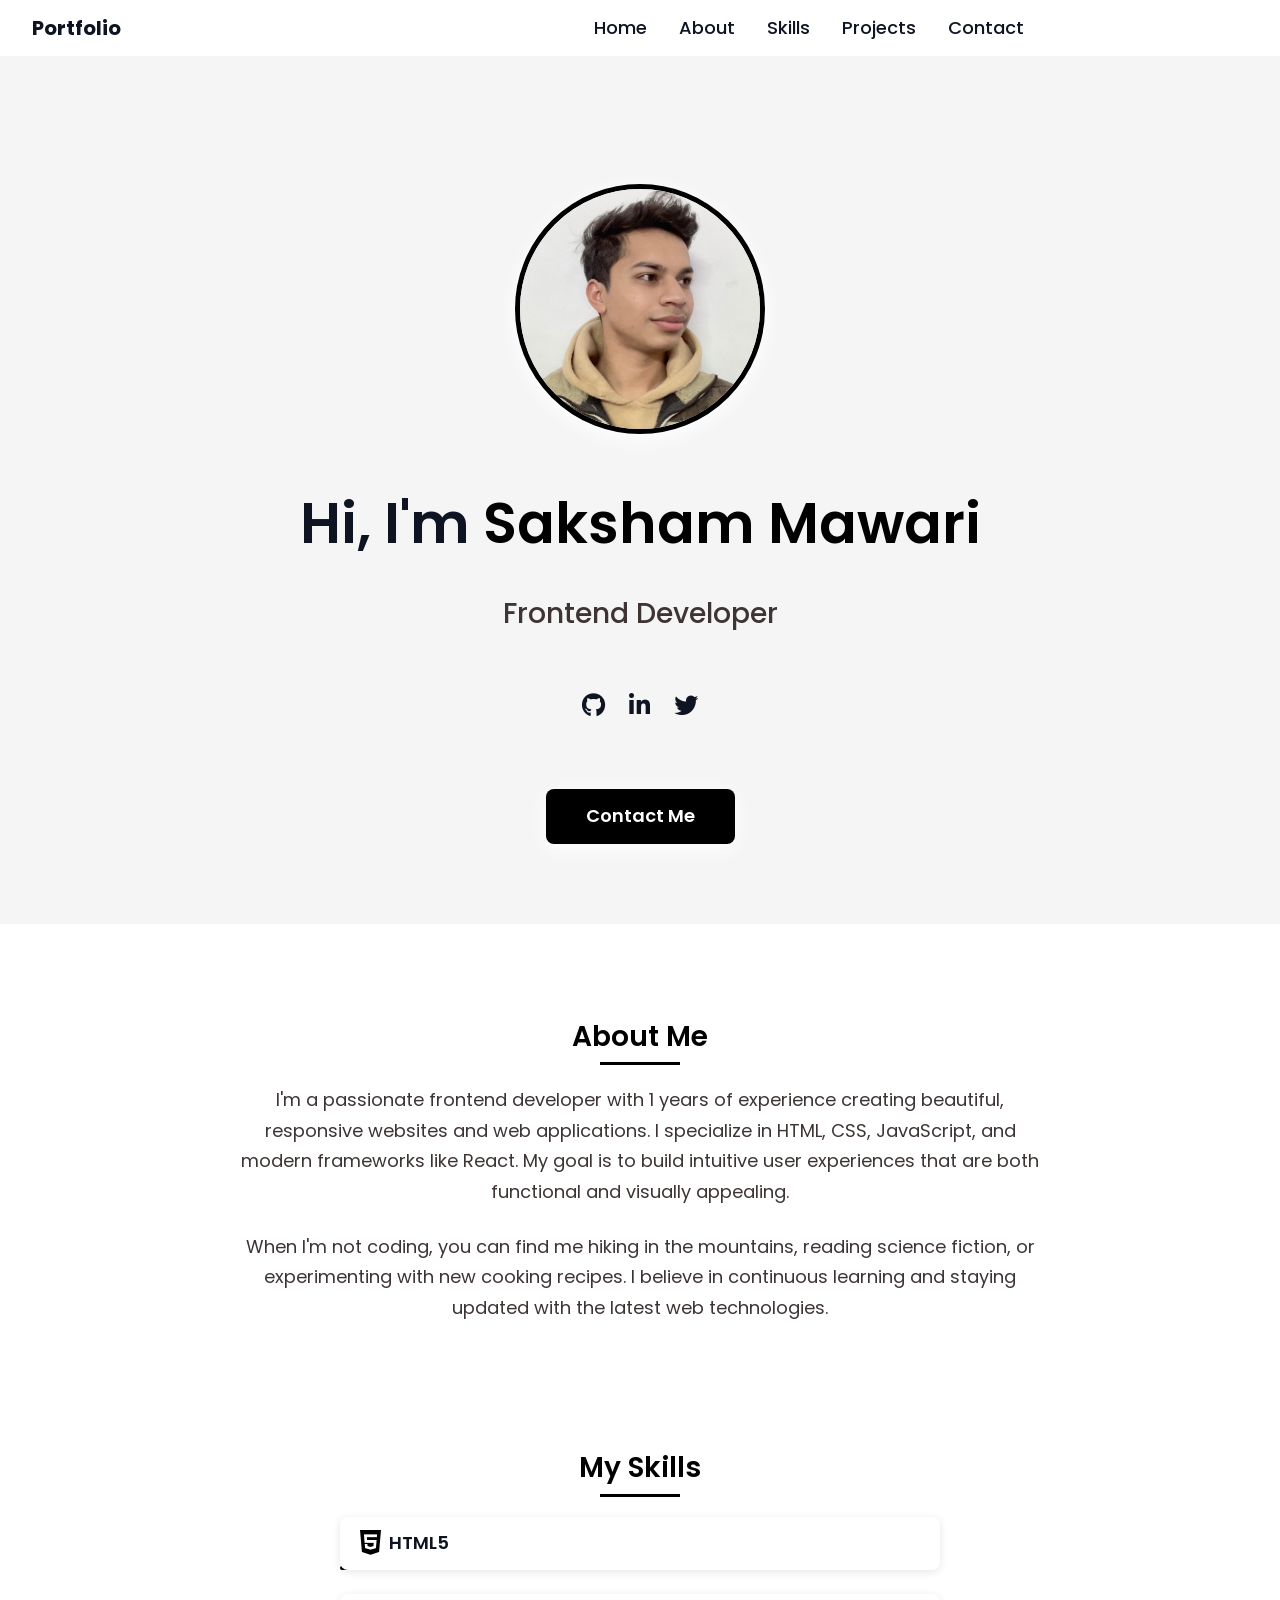
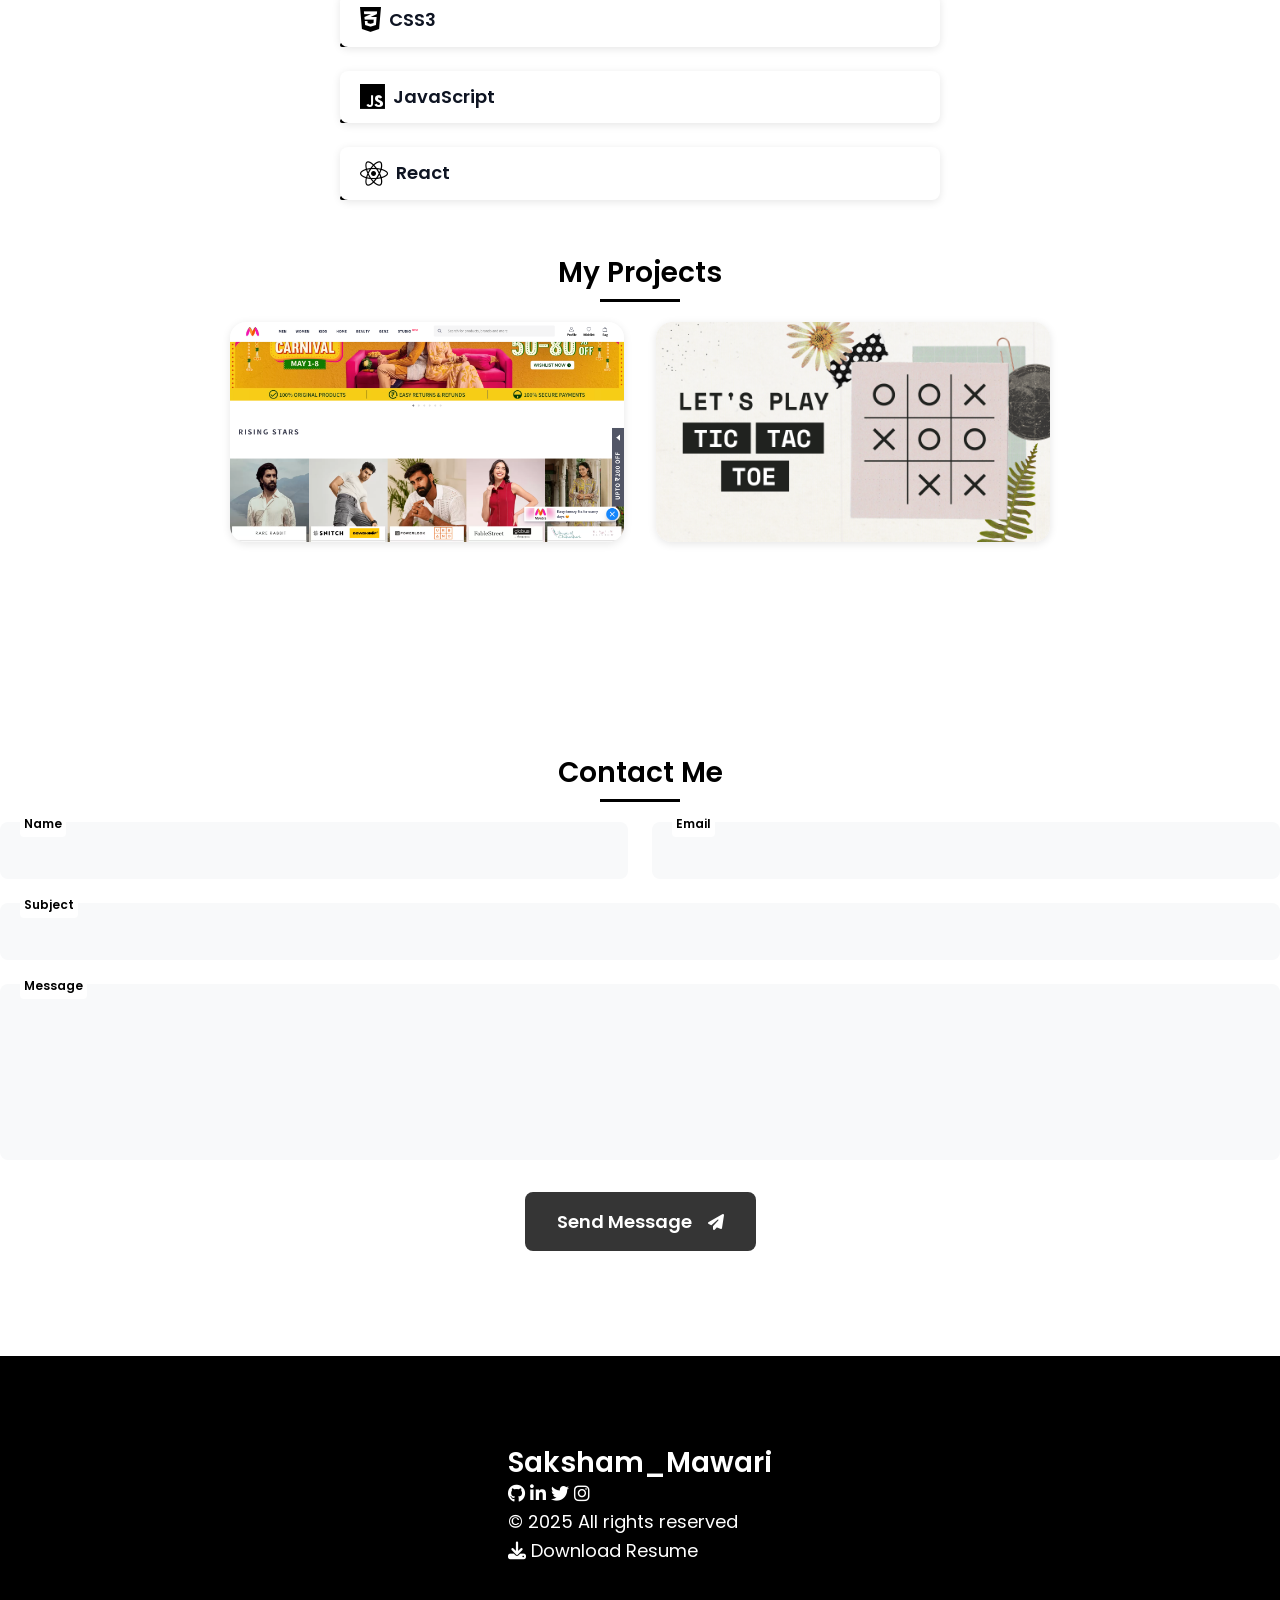
<file: index.html>
<!DOCTYPE html>
<html lang="en">
<head>
    <meta charset="UTF-8">
    <meta name="viewport" content="width=device-width, initial-scale=1.0">
    <title>My Portfolio</title>
    <link rel="stylesheet" href="https://cdnjs.cloudflare.com/ajax/libs/font-awesome/6.4.0/css/all.min.css">
    <link rel="stylesheet" href="stylef.css">
</head>
<body>
    <!-- ===== HEADER ===== -->
    <header class="header" id="header">
        <nav class="nav container">
            <a href="#" class="nav__logo">Portfolio</a>

            <div class="nav__menu" id="nav-menu">
                <ul class="nav__list">
                    <li class="nav__item">
                        <a href="#home" class="nav__link active-link">Home</a>
                    </li>
                    <li class="nav__item">
                        <a href="#about" class="nav__link">About</a>
                    </li>
                    <li class="nav__item">
                        <a href="#skills" class="nav__link">Skills</a>
                    </li>
                    <li class="nav__item">
                        <a href="#projects" class="nav__link">Projects</a>
                    </li>
                    <li class="nav__item">
                        <a href="#contact" class="nav__link">Contact</a>
                    </li>
                </ul>
            </div>

            <div class="nav__toggle" id="nav-toggle">
                <i class="fas fa-bars"></i>
            </div>
        </nav>
    </header>

    <!-- ===== HOME SECTION ===== -->
    <section class="home section" id="home">
        <div class="home__container container grid">
            <div class="home__content">
                <div class="home__img-container">
                    <img src="5583A02E-AC95-4E6C-BBC4-3C009869F27B_1_105_c.jpeg" alt="" class="home__img">
                </div>

                <h1 class="home__title">Hi, I'm <span class="home__title-color">Saksham Mawari</span></h1>
                <h2 class="home__subtitle">Frontend Developer</h2>

                <div class="home__social">
                    <a href="https://github.com/goatsingh99" class="home__social-icon"><i class="fab fa-github"></i></a>
                    <a href="https://www.linkedin.com/in/saksham-mawari-6a4834307/" class="home__social-icon"><i class="fab fa-linkedin-in"></i></a>
                    <a href="https://x.com/Saksham_Mawari" class="home__social-icon"><i class="fab fa-twitter"></i></a>
                </div>

                <a href="#contact" class="button">Contact Me</a>
            </div>
        </div>
    </section>

    <!-- ===== ABOUT SECTION ===== -->
    <section class="about section" id="about">
        <h2 class="section-title">About Me</h2>

        <div class="about__container container">
            <p class="about__text">
                I'm a passionate frontend developer with 1 years of experience creating beautiful, 
                responsive websites and web applications. I specialize in HTML, CSS, JavaScript, 
                and modern frameworks like React. My goal is to build intuitive user experiences 
                that are both functional and visually appealing.
            </p>
            <p class="about__text">
                When I'm not coding, you can find me hiking in the mountains, reading science fiction, 
                or experimenting with new cooking recipes. I believe in continuous learning and 
                staying updated with the latest web technologies.
            </p>
        </div>
    </section>

    <!-- ===== SKILLS SECTION ===== -->
    <section class="skills section" id="skills">
        <h2 class="section-title">My Skills</h2>

        <div class="skills__container container">
            <div class="skills__data">
                <div class="skills__names">
                    <i class="fab fa-html5 skills__icon"></i>
                    <span class="skills__name">HTML5</span>
                </div>
                <div class="skills__bar skills__html"></div>
            </div>

            <div class="skills__data">
                <div class="skills__names">
                    <i class="fab fa-css3-alt skills__icon"></i>
                    <span class="skills__name">CSS3</span>
                </div>
                <div class="skills__bar skills__css"></div>
            </div>

            <div class="skills__data">
                <div class="skills__names">
                    <i class="fab fa-js skills__icon"></i>
                    <span class="skills__name">JavaScript</span>
                </div>
                <div class="skills__bar skills__js"></div>
            </div>

            <div class="skills__data">
                <div class="skills__names">
                    <i class="fab fa-react skills__icon"></i>
                    <span class="skills__name">React</span>
                </div>
                <div class="skills__bar skills__react"></div>
            </div>
        </div>
    </section>

    <!-- ===== PROJECTS SECTION ===== -->
     <div class="project_block">
    <h2 class="section-title">My Projects</h2>
    <section class="projects_section" id="projects">

        <div class="projects__container container grid">
            <article class="project__card">
                <img src="Myntra.png" alt="Project 1" class="project__img">
            

                <div class="project__content">
                    <h3 class="project__title">E-commerce Website</h3>
                    <p class="project__description">
                        A fully responsive e-commerce platform built with React and Node.js.
                    </p>
                  
                    <a href="https://goatsingh99.github.io/mini_project1/" class="project__link">
                        View Project <i class="fas fa-arrow-right"></i>
                    </a>
                </div>
            </article>

            <article class="project__card">
                <a href=""><img src="game.png" alt="Project 3" class="project__img"></a>

                <div class="project__content">
                    <h3 class="project__title">Tic tac toe game</h3>
                    <p class="project__description">
                        Have some fun while playing the game
                    </p>
                    <a href="https://goatsingh99.github.io/mini_project2/" class="project__link">
                        View Project <i class="fas fa-arrow-right"></i>
                    </a>
                </div>
            </article>
        </div>
    </section>
    </div>


    <!-- ===== CONTACT SECTION ===== -->
    <section class="contact_section" id="contact">
        <h2 class="section-title">Contact Me</h2>

            <form action="" class="contact__form">
                <div class="contact__inputs">
                    <div class="contact__content">
                        <label for="name" class="contact__label">Name</label>
                        <input type="text" id="name" class="contact__input">
                    </div>

                    <div class="contact__content">
                        <label for="email" class="contact__label">Email</label>
                        <input type="email" id="email" class="contact__input">
                    </div>
                </div>

                <div class="contact__content">
                    <label for="subject" class="contact__label">Subject</label>
                    <input type="text" id="subject" class="contact__input">
                </div>

                <div class="contact__content">
                    <label for="message" class="contact__label">Message</label>
                    <textarea id="message" cols="30" rows="7" class="contact__input"></textarea>
                </div>

                <div class="buttonsend">
                    <button type="submit" class="button button--flex">
                        Send Message
                        <i class="fas fa-paper-plane button__icon"></i>
                    </button>
                </div>
            </form>
        </div>
    </section>

    <!-- ===== FOOTER ===== -->
    <footer class="footer">
        <div class="footer__container container">
            <h2 class="footer__title">Saksham_Mawari</h2>

            <div class="footer__social">
                <a href="https://github.com/goatsingh99" class="footer__social-icon"><i class="fab fa-github"></i></a>
                <a href="https://www.linkedin.com/in/saksham-mawari-6a4834307/" class="footer__social-icon"><i class="fab fa-linkedin-in"></i></a>
                <a href="https://x.com/Saksham_Mawari" class="footer__social-icon"><i class="fab fa-twitter"></i></a>
                <a href="#" class="footer__social-icon"><i class="fab fa-instagram"></i></a>
            </div>

            <p class="footer__copy">© 2025 All rights reserved</p>

            <a href="#" class="resume-button" download="Saksham.pdf">
                <i class="fas fa-download"></i> Download Resume
            </a>
        </div>
    </footer>

    <!-- ===== MAIN JS ===== -->
    <script>
        // Show/hide mobile menu
        const navMenu = document.getElementById('nav-menu');
        const navToggle = document.getElementById('nav-toggle');
        
        navToggle.addEventListener('click', () => {
            navMenu.classList.toggle('show-menu');
        });

        // Close mobile menu when clicking on a nav link
        const navLinks = document.querySelectorAll('.nav__link');
        
        navLinks.forEach(link => {
            link.addEventListener('click', () => {
                navMenu.classList.remove('show-menu');
            });
        });

        // Change background header on scroll
        window.addEventListener('scroll', () => {
            const header = document.getElementById('header');
            if (this.scrollY >= 50) {
                header.style.boxShadow = '0 1px 10px rgba(0, 0, 0, 0.1)';
            } else {
                header.style.boxShadow = 'none';
            }
        });

        // Active link on scroll
        const sections = document.querySelectorAll('section[id]');
        
        function scrollActive() {
            const scrollY = window.pageYOffset;
            
            sections.forEach(section => {
                const sectionHeight = section.offsetHeight;
                const sectionTop = section.offsetTop - 50;
                const sectionId = section.getAttribute('id');
                
                if (scrollY > sectionTop && scrollY <= sectionTop + sectionHeight) {
                    document.querySelector(`.nav__menu a[href*=${sectionId}]`).classList.add('active-link');
                } else {
                    document.querySelector(`.nav__menu a[href*=${sectionId}]`).classList.remove('active-link');
                }
            });
        }
        
        window.addEventListener('scroll', scrollActive);

        // Resume download (simulated)
        const resumeButton = document.querySelector('.resume-button');
        
        resumeButton.addEventListener('click', (e) => {
            e.preventDefault();
            alert('Resume download would start here in a real implementation.');
            // In a real implementation, this would link to an actual PDF file
        });
    </script>
</body>
</html>
</file>
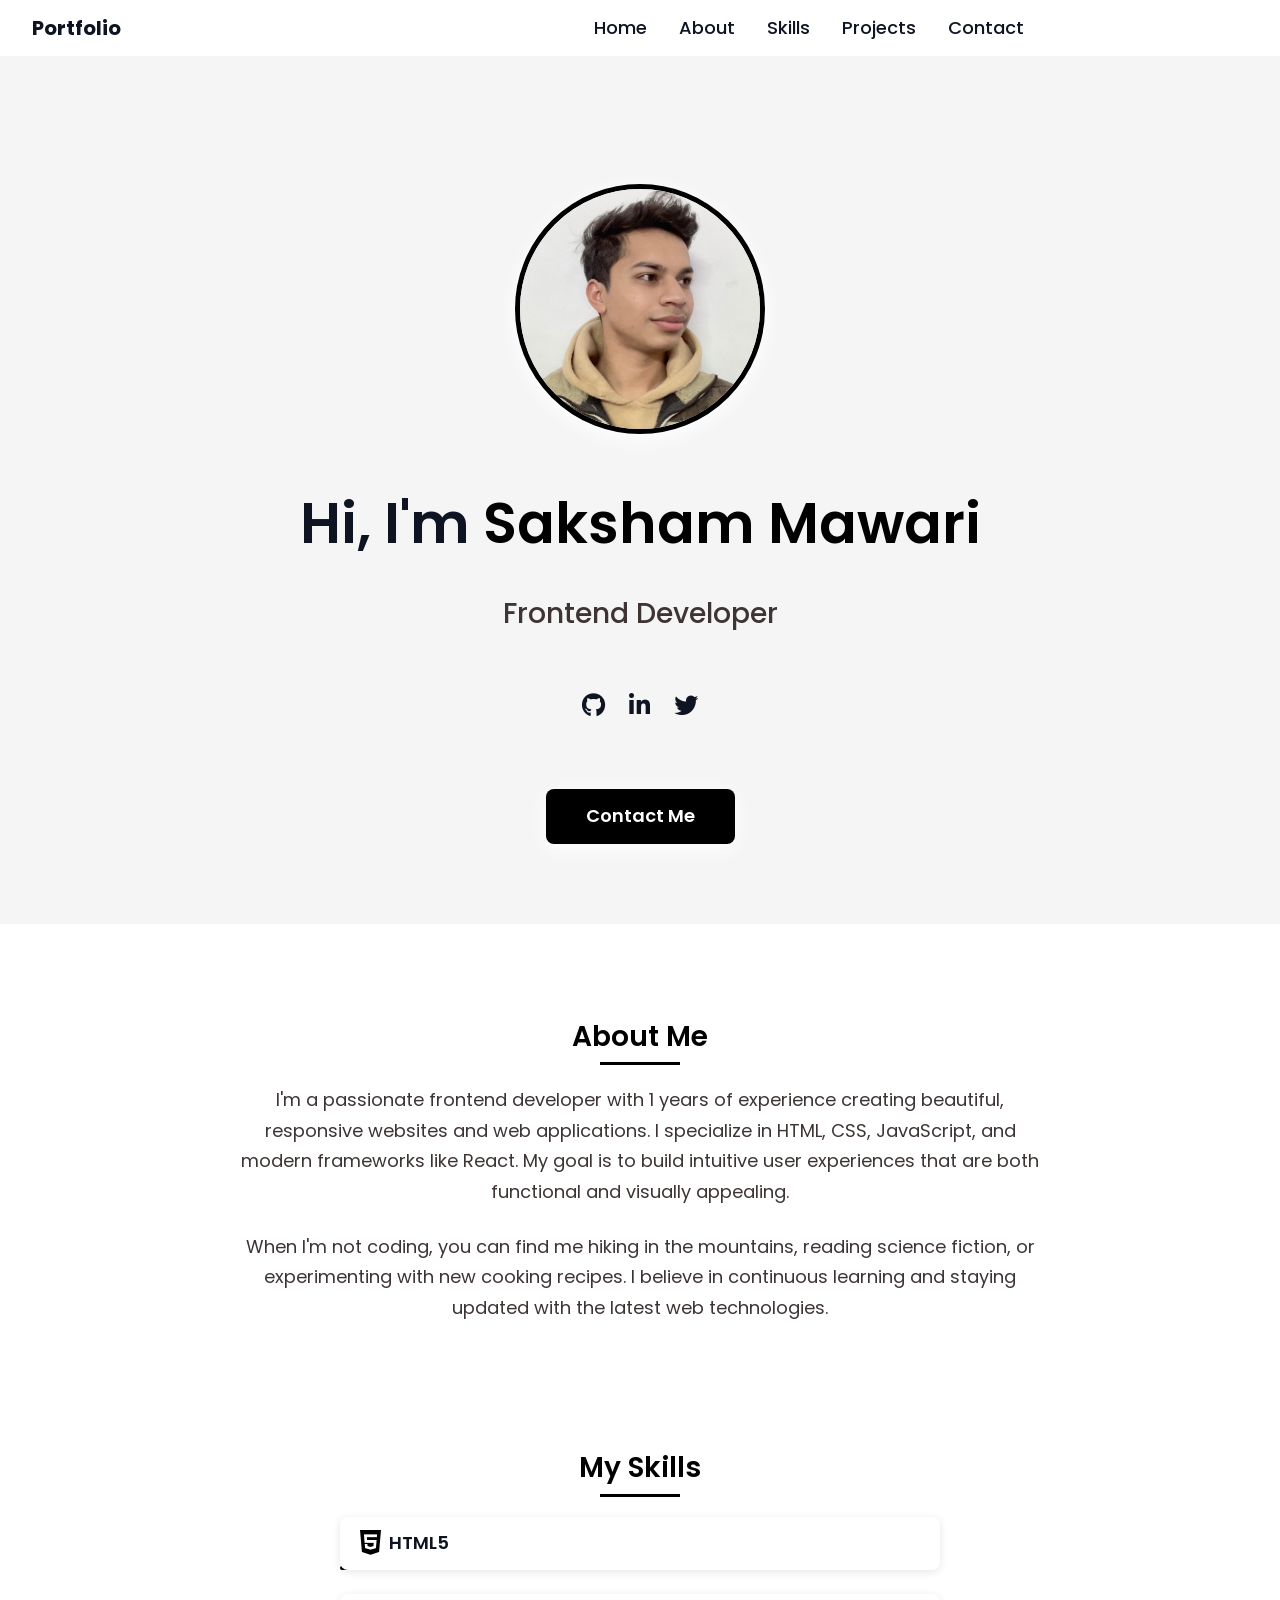
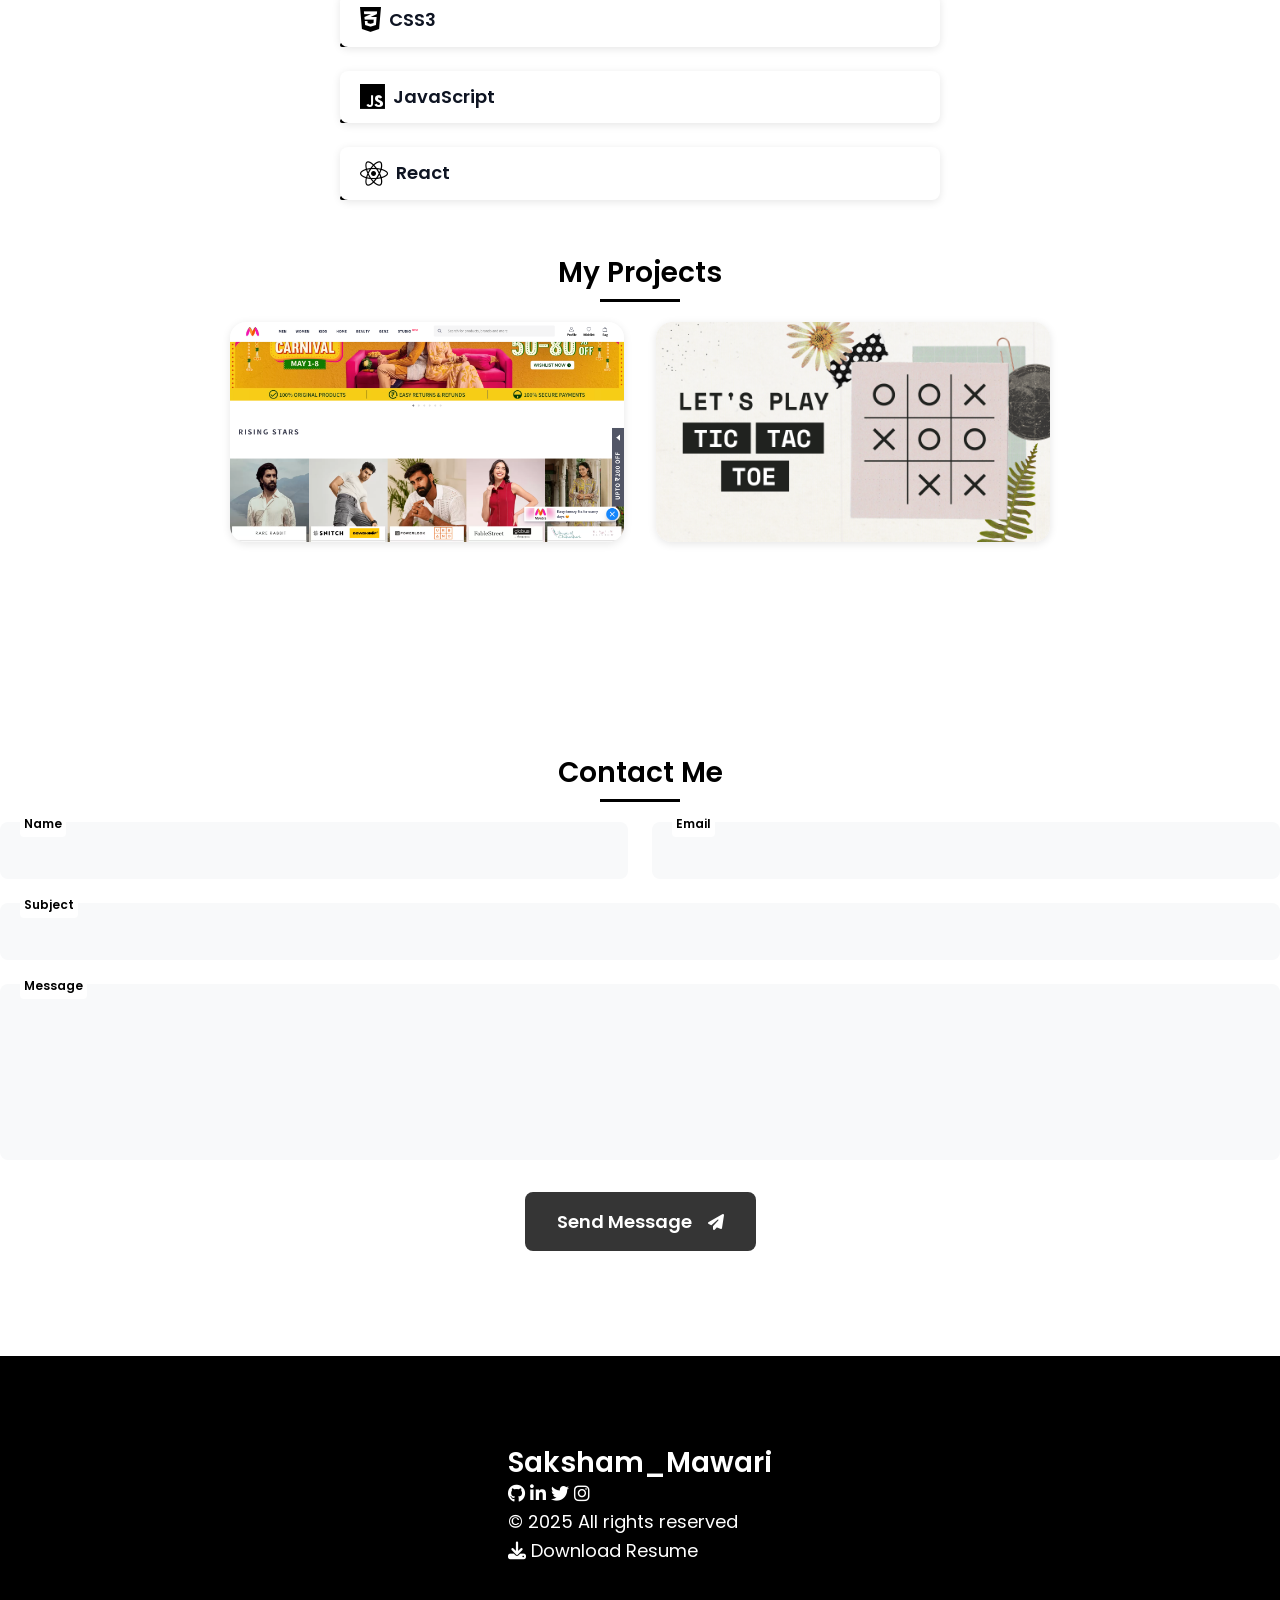
<file: indexf.html>
<!DOCTYPE html>
<html lang="en">
<head>
    <meta charset="UTF-8">
    <meta name="viewport" content="width=device-width, initial-scale=1.0">
    <title>My Portfolio</title>
    <link rel="stylesheet" href="https://cdnjs.cloudflare.com/ajax/libs/font-awesome/6.4.0/css/all.min.css">
    <link rel="stylesheet" href="stylef.css">
</head>
<body>
    <!-- ===== HEADER ===== -->
    <header class="header" id="header">
        <nav class="nav container">
            <a href="#" class="nav__logo">Portfolio</a>

            <div class="nav__menu" id="nav-menu">
                <ul class="nav__list">
                    <li class="nav__item">
                        <a href="#home" class="nav__link active-link">Home</a>
                    </li>
                    <li class="nav__item">
                        <a href="#about" class="nav__link">About</a>
                    </li>
                    <li class="nav__item">
                        <a href="#skills" class="nav__link">Skills</a>
                    </li>
                    <li class="nav__item">
                        <a href="#projects" class="nav__link">Projects</a>
                    </li>
                    <li class="nav__item">
                        <a href="#contact" class="nav__link">Contact</a>
                    </li>
                </ul>
            </div>

            <div class="nav__toggle" id="nav-toggle">
                <i class="fas fa-bars"></i>
            </div>
        </nav>
    </header>

    <!-- ===== HOME SECTION ===== -->
    <section class="home section" id="home">
        <div class="home__container container grid">
            <div class="home__content">
                <div class="home__img-container">
                    <img src="5583A02E-AC95-4E6C-BBC4-3C009869F27B_1_105_c.jpeg" alt="" class="home__img">
                </div>

                <h1 class="home__title">Hi, I'm <span class="home__title-color">Saksham Mawari</span></h1>
                <h2 class="home__subtitle">Frontend Developer</h2>

                <div class="home__social">
                    <a href="https://github.com/goatsingh99" class="home__social-icon"><i class="fab fa-github"></i></a>
                    <a href="https://www.linkedin.com/in/saksham-mawari-6a4834307/" class="home__social-icon"><i class="fab fa-linkedin-in"></i></a>
                    <a href="https://x.com/Saksham_Mawari" class="home__social-icon"><i class="fab fa-twitter"></i></a>
                </div>

                <a href="#contact" class="button">Contact Me</a>
            </div>
        </div>
    </section>

    <!-- ===== ABOUT SECTION ===== -->
    <section class="about section" id="about">
        <h2 class="section-title">About Me</h2>

        <div class="about__container container">
            <p class="about__text">
                I'm a passionate frontend developer with 1 years of experience creating beautiful, 
                responsive websites and web applications. I specialize in HTML, CSS, JavaScript, 
                and modern frameworks like React. My goal is to build intuitive user experiences 
                that are both functional and visually appealing.
            </p>
            <p class="about__text">
                When I'm not coding, you can find me hiking in the mountains, reading science fiction, 
                or experimenting with new cooking recipes. I believe in continuous learning and 
                staying updated with the latest web technologies.
            </p>
        </div>
    </section>

    <!-- ===== SKILLS SECTION ===== -->
    <section class="skills section" id="skills">
        <h2 class="section-title">My Skills</h2>

        <div class="skills__container container">
            <div class="skills__data">
                <div class="skills__names">
                    <i class="fab fa-html5 skills__icon"></i>
                    <span class="skills__name">HTML5</span>
                </div>
                <div class="skills__bar skills__html"></div>
            </div>

            <div class="skills__data">
                <div class="skills__names">
                    <i class="fab fa-css3-alt skills__icon"></i>
                    <span class="skills__name">CSS3</span>
                </div>
                <div class="skills__bar skills__css"></div>
            </div>

            <div class="skills__data">
                <div class="skills__names">
                    <i class="fab fa-js skills__icon"></i>
                    <span class="skills__name">JavaScript</span>
                </div>
                <div class="skills__bar skills__js"></div>
            </div>

            <div class="skills__data">
                <div class="skills__names">
                    <i class="fab fa-react skills__icon"></i>
                    <span class="skills__name">React</span>
                </div>
                <div class="skills__bar skills__react"></div>
            </div>
        </div>
    </section>

    <!-- ===== PROJECTS SECTION ===== -->
     <div class="project_block">
    <h2 class="section-title">My Projects</h2>
    <section class="projects_section" id="projects">

        <div class="projects__container container grid">
            <article class="project__card">
                <img src="Myntra.png" alt="Project 1" class="project__img">
            

                <div class="project__content">
                    <h3 class="project__title">E-commerce Website</h3>
                    <p class="project__description">
                        A fully responsive e-commerce platform built with React and Node.js.
                    </p>
                  
                    <a href="https://goatsingh99.github.io/mini_project1/" class="project__link">
                        View Project <i class="fas fa-arrow-right"></i>
                    </a>
                </div>
            </article>

            <article class="project__card">
                <a href=""><img src="game.png" alt="Project 3" class="project__img"></a>

                <div class="project__content">
                    <h3 class="project__title">Tic tac toe game</h3>
                    <p class="project__description">
                        Have some fun while playing the game
                    </p>
                    <a href="https://goatsingh99.github.io/mini_project2/" class="project__link">
                        View Project <i class="fas fa-arrow-right"></i>
                    </a>
                </div>
            </article>
        </div>
    </section>
    </div>


    <!-- ===== CONTACT SECTION ===== -->
    <section class="contact_section" id="contact">
        <h2 class="section-title">Contact Me</h2>

            <form action="" class="contact__form">
                <div class="contact__inputs">
                    <div class="contact__content">
                        <label for="name" class="contact__label">Name</label>
                        <input type="text" id="name" class="contact__input">
                    </div>

                    <div class="contact__content">
                        <label for="email" class="contact__label">Email</label>
                        <input type="email" id="email" class="contact__input">
                    </div>
                </div>

                <div class="contact__content">
                    <label for="subject" class="contact__label">Subject</label>
                    <input type="text" id="subject" class="contact__input">
                </div>

                <div class="contact__content">
                    <label for="message" class="contact__label">Message</label>
                    <textarea id="message" cols="30" rows="7" class="contact__input"></textarea>
                </div>

                <div class="buttonsend">
                    <button type="submit" class="button button--flex">
                        Send Message
                        <i class="fas fa-paper-plane button__icon"></i>
                    </button>
                </div>
            </form>
        </div>
    </section>

    <!-- ===== FOOTER ===== -->
    <footer class="footer">
        <div class="footer__container container">
            <h2 class="footer__title">Saksham_Mawari</h2>

            <div class="footer__social">
                <a href="https://github.com/goatsingh99" class="footer__social-icon"><i class="fab fa-github"></i></a>
                <a href="https://www.linkedin.com/in/saksham-mawari-6a4834307/" class="footer__social-icon"><i class="fab fa-linkedin-in"></i></a>
                <a href="https://x.com/Saksham_Mawari" class="footer__social-icon"><i class="fab fa-twitter"></i></a>
                <a href="#" class="footer__social-icon"><i class="fab fa-instagram"></i></a>
            </div>

            <p class="footer__copy">© 2025 All rights reserved</p>

            <a href="#" class="resume-button" download="Saksham.pdf">
                <i class="fas fa-download"></i> Download Resume
            </a>
        </div>
    </footer>

    <!-- ===== MAIN JS ===== -->
    <script>
        // Show/hide mobile menu
        const navMenu = document.getElementById('nav-menu');
        const navToggle = document.getElementById('nav-toggle');
        
        navToggle.addEventListener('click', () => {
            navMenu.classList.toggle('show-menu');
        });

        // Close mobile menu when clicking on a nav link
        const navLinks = document.querySelectorAll('.nav__link');
        
        navLinks.forEach(link => {
            link.addEventListener('click', () => {
                navMenu.classList.remove('show-menu');
            });
        });

        // Change background header on scroll
        window.addEventListener('scroll', () => {
            const header = document.getElementById('header');
            if (this.scrollY >= 50) {
                header.style.boxShadow = '0 1px 10px rgba(0, 0, 0, 0.1)';
            } else {
                header.style.boxShadow = 'none';
            }
        });

        // Active link on scroll
        const sections = document.querySelectorAll('section[id]');
        
        function scrollActive() {
            const scrollY = window.pageYOffset;
            
            sections.forEach(section => {
                const sectionHeight = section.offsetHeight;
                const sectionTop = section.offsetTop - 50;
                const sectionId = section.getAttribute('id');
                
                if (scrollY > sectionTop && scrollY <= sectionTop + sectionHeight) {
                    document.querySelector(`.nav__menu a[href*=${sectionId}]`).classList.add('active-link');
                } else {
                    document.querySelector(`.nav__menu a[href*=${sectionId}]`).classList.remove('active-link');
                }
            });
        }
        
        window.addEventListener('scroll', scrollActive);

        // Resume download (simulated)
        const resumeButton = document.querySelector('.resume-button');
        
        resumeButton.addEventListener('click', (e) => {
            e.preventDefault();
            alert('Resume download would start here in a real implementation.');
            // In a real implementation, this would link to an actual PDF file
        });
    </script>
</body>
</html>
</file>
<file: stylef.css>
/* ===== GOOGLE FONTS ===== */
@import url('https://fonts.googleapis.com/css2?family=Poppins:wght@400;500;600;700&display=swap');

/* ===== VARIABLES CSS ===== */
:root {
  --header-height: 3.5rem;
  --font-semi: 600;
  
  /* ===== Colors ===== */
  --primary-color: #000000;
  --primary-dark: #000000;
  --secondary-color: #0e1422;
  --white-color: #ffffff;
  --light-gray: #f5f5f5;
  --medium-gray: #e0e0e0;
  --dark-gray: #3f3434;
  
  /* ===== Font and typography ===== */
  --body-font: 'Poppins', sans-serif;
  
  --big-font-size: 2.25rem;
  --h1-font-size: 1.75rem;
  --h2-font-size: 1.5rem;
  --h3-font-size: 1.25rem;
  --normal-font-size: 1rem;
  --small-font-size: 0.875rem;
  --smaller-font-size: 0.75rem;
  
  /* ===== Margins ===== */
  --mb-1: 0.5rem;
  --mb-2: 1rem;
  --mb-3: 1.5rem;
  --mb-4: 2rem;
  --mb-5: 2.5rem;
  --mb-6: 3rem;
  
  /* ===== z index ===== */
  --z-back: -10;
  --z-normal: 1;
  --z-fixed: 100;
  --z-modal: 1000;
  
  /* ===== Shadows ===== */
  --shadow-sm: 0 2px 8px rgba(0, 0, 0, 0.1);
  --shadow-md: 0 4px 16px rgba(0, 0, 0, 0.15);
  --shadow-lg: 0 8px 24px rgba(0, 0, 0, 0.2);
  --shadow-primary: 0 5px 20px rgb(255, 255, 255);
}

@media screen and (min-width: 968px) {
  :root {
    --big-font-size: 3.5rem;
    --h1-font-size: 2.25rem;
    --h2-font-size: 1.75rem;
    --h3-font-size: 1.5rem;
    --normal-font-size: 1.125rem;
    --small-font-size: 1rem;
    --smaller-font-size: 0.875rem;
  }
}

/* ===== BASE ===== */
*,
*::before,
*::after {
  box-sizing: border-box;
  margin: 0;
  padding: 0;
}

html {
  scroll-behavior: smooth;
}

body {
  margin: var(--header-height) 0 0 0;
  font-family: var(--body-font);
  font-size: var(--normal-font-size);
  background-color: var(--white-color);
  color: var(--secondary-color);
  line-height: 1.6;
  overflow-x: hidden;
}

h1, h2, h3, h4 {
  font-weight: var(--font-semi);
  line-height: 1.2;
}

h1 {
  font-size: var(--h1-font-size);
}

h2 {
  font-size: var(--h2-font-size);
}

h3 {
  font-size: var(--h3-font-size);
}

ul {
  list-style: none;
}

a {
  text-decoration: none;
  color: inherit;
}

img {
  max-width: 100%;
  height: auto;
  display: block;
}

button,
input,
textarea {
  font-family: var(--body-font);
  font-size: var(--normal-font-size);
  outline: none;
  border: none;
}

button {
  cursor: pointer;
}

/* ===== REUSABLE CSS CLASSES ===== */
.container {
  max-width: 1024px;
  margin-left: var(--mb-2);
  margin-right: var(--mb-2);
}

.grid {
  display: grid;
  gap: 1.5rem;
}

.section {
  padding: 6rem 0 2rem;
}

.section-title {
  position: relative;
  font-size: var(--h2-font-size);
  color: var(--primary-color);
  margin-bottom: var(--mb-4);
  text-align: center;
}

.section-title::after {
  content: '';
  position: absolute;
  width: 80px;
  height: 3px;
  background-color: var(--primary-color);
  bottom: -0.75rem;
  left: 50%;
  transform: translateX(-50%);
}

/* ===== BUTTONS ===== */
.button {
  display: inline-block;
  background-color: var(--primary-color);
  color: var(--white-color);
  padding: 0.8rem 2.5rem;
  font-weight: var(--font-semi);
  border-radius: 0.5rem;
  transition: all 0.3s ease;
  box-shadow: var(--shadow-primary);
  text-align: center;
}

.button:hover {
  background-color: var(--primary-dark);
  transform: translateY(-3px);
  box-shadow: 0 10px 25px rgba(74, 108, 247, 0.4);
}

.button-secondary {
  background-color: transparent;
  color: var(--primary-color);
  border: 2px solid var(--primary-color);
  box-shadow: none;
}

.button-secondary:hover {
  background-color: var(--primary-color);
  color: var(--white-color);
}

/* ===== HEADER & NAV ===== */
.header {
  width: 100%;
  position: fixed;
  top: 0;
  left: 0;
  z-index: var(--z-fixed);
  background-color: rgb(255, 255, 255);
  backdrop-filter: blur(10px);
  box-shadow: var(--shadow-sm);
  transition: all 0.3s ease;
}

.header.scrolled {
  box-shadow: var(--shadow-md);
}

.nav {
  height: var(--header-height);
  display: flex;
  justify-content: space-between;
  align-items: center;
  padding: 0 var(--mb-2);
}

.nav__logo {
  font-weight: 700;
  font-size: 1.25rem;
  color: var(--secondary-color);
  transition: color 0.3s;
}

.nav__logo:hover {
  color: var(--primary-color);
}

.nav__list {
  display: flex;
  column-gap: 2rem;
}

.nav__link {
  position: relative;
  font-weight: 500;
  padding: 0.5rem 0;
  transition: color 0.3s;
}

.nav__link:hover {
  color: var(--primary-color);
}

.nav__link::after {
  content: '';
  position: absolute;
  width: 0;
  height: 2px;
  background-color: var(--primary-color);
  bottom: 0;
  left: 0;
  transition: width 0.3s;
}

.nav__link:hover::after {
  width: 100%;
}

.active-link {
  color: var(--primary-color);
}

.active-link::after {
  width: 100%;
}

.nav__toggle {
  display: none;
  font-size: 1.5rem;
  cursor: pointer;
  color: var(--secondary-color);
  transition: color 0.3s;
}

.nav__toggle:hover {
  color: var(--primary-color);
}

/* ===== HOME SECTION ===== */
.home {
  position: relative;
  padding: 8rem 0 5rem;
  text-align: center;
  background-color: var(--light-gray);
}

.home__container {
  position: relative;
  max-width: 1200px;
  margin: 0 auto;
  padding: 0 var(--mb-2);
}

.home__content {
  display: flex;
  flex-direction: column;
  align-items: center;
  row-gap: var(--mb-4);
}

.home__img-container {
  width: 250px;
  height: 250px;
  border-radius: 50%;
  overflow: hidden;
  margin-bottom: var(--mb-3);
  border: 5px solid var(--primary-color);
  box-shadow: var(--shadow-primary);
  position: relative;
  animation: float 6s ease-in-out infinite;
}

@keyframes float {
  0% { transform: translateY(0px); }
  50% { transform: translateY(-20px); }
  100% { transform: translateY(0px); }
}

.home__img {
  width: 100%;
  height: 100%;
  object-fit: cover;
}

.home__title {
  font-size: var(--big-font-size);
  margin-bottom: var(--mb-1);
  line-height: 1.2;
}

.home__title-color {
  color: var(--primary-color);
}

.home__subtitle {
  font-size: var(--h2-font-size);
  margin-bottom: var(--mb-3);
  color: var(--dark-gray);
  font-weight: 500;
}

.home__social {
  display: flex;
  justify-content: center;
  column-gap: 1.5rem;
  margin-bottom: var(--mb-4);
}

.home__social-icon {
  font-size: 1.5rem;
  color: var(--secondary-color);
  transition: all 0.3s;
}

.home__social-icon:hover {
  color: var(--primary-color);
  transform: translateY(-5px);
}

/* ===== ABOUT SECTION ===== */
.about__container {
  text-align: center;
  max-width: 800px;
  margin: 0 auto;
}

.about__text {
  margin-bottom: var(--mb-3);
  color: var(--dark-gray);
  line-height: 1.7;
}

.about__text:last-child {
  margin-bottom: 0;
}

/* ===== SKILLS SECTION ===== */
.skills__container {
  row-gap: 2rem;
  text-align: center;
  max-width: 600px;
  margin: 0 auto;
}

.skills__subtitle {
  margin-bottom: var(--mb-2);
  color: var(--dark-gray);
}

.skills__data {
  display: flex;
  justify-content: space-between;
  align-items: center;
  position: relative;
  font-weight: var(--font-semi);
  padding: 0.75rem 1.25rem;
  margin-bottom: var(--mb-3);
  border-radius: 0.5rem;
  box-shadow: var(--shadow-sm);
  background-color: var(--white-color);
  transition: transform 0.3s;
}

.skills__data:hover {
  transform: translateY(-5px);
  box-shadow: var(--shadow-md);
}

.skills__names {
  display: flex;
  align-items: center;
  column-gap: 0.5rem;
}

.skills__icon {
  font-size: 1.75rem;
  color: var(--primary-color);
}

.skills__name {
  font-size: var(--normal-font-size);
}

.skills__bar {
  position: absolute;
  left: 0;
  bottom: 0;
  background-color: var(--primary-color);
  height: 0.25rem;
  border-radius: 0.5rem;
  z-index: var(--z-back);
}

/* Skill percentages */
.skills__html { width: 95%; }
.skills__css { width: 90%; }
.skills__js { width: 85%; }
.skills__react { width: 80%; }

/* ===== PROJECTS SECTION ===== */
.project_block{
    height: 500px;
}
.project_block .projects_section{
    display: flex;
    align-items: center;
    justify-content: center;
}
.projects__container {
  grid-template-columns: repeat(auto-fit, minmax(300px, 1fr));
  gap: 2rem;
}

.project__card {
  position: relative;
  border-radius: 1rem;
  overflow: hidden;
  box-shadow: var(--shadow-sm);
  transition: all 0.3s ease;
}

.project__card:hover {
  transform: translateY(-10px);
  box-shadow: var(--shadow-lg);
}

.project__img {
  width: 100%;
  height: 220px;
  object-fit: cover;
  transition: transform 0.5s;
}

.project__card:hover .project__img {
  transform: scale(1.05);
}

.project__content {
  position: absolute;
  bottom: -100%;
  left: 0;
  width: 100%;
  height: 100%;
  background: linear-gradient(to top, rgba(70, 62, 62, 0.9), transparent);
  padding: 2rem;
  display: flex;
  flex-direction: column;
  justify-content: flex-end;
  transition: bottom 0.3s;
}

.project__card:hover .project__content {
  bottom: 0;
}

.project__title {
  color: var(--white-color);
  font-size: var(--h3-font-size);
  margin-bottom: 0.5rem;
}

.project__description 
{
  color: rgba(255, 255, 255, 0.8);
}
/* ===== CONTACT SECTION ===== */
.contact_section{
    height: 600px;
}
.contact__container {
    row-gap: 2.5rem;
    display: flex;
    justify-content: center;
}

.contact__information {
    display: grid;
    gap: 2rem;
    margin-bottom: 3rem;
}

.contact__info {
    display: flex;
    align-items: center;
    background-color: #f8f9fa;
    padding: 1.5rem;
    border-radius: 0.75rem;
    box-shadow: 0 2px 4px rgba(0, 0, 0, 0.1);
    transition: all 0.3s ease;
}

.contact__info:hover {
    box-shadow: 0 4px 8px rgba(0, 0, 0, 0.15);
    transform: translateY(-5px);
}

.contact__icon {
    font-size: 1.5rem;
    color: #000000;
    margin-right: 1.25rem;
}

.contact__title {
    font-size: 1.125rem;
    font-weight: 600;
    margin-bottom: 0.25rem;
}

.contact__subtitle {
    font-size: 0.875rem;
    color: #707070;
}

.contact__form {
    display: grid;
    row-gap: 1.5rem;
}

.contact__inputs {
    display: grid;
    grid-template-columns: repeat(2, 1fr);
    column-gap: 1.5rem;
}

.contact__content {
    position: relative;
    height: max-content;
}

.contact__input {
    width: 100%;
    background-color: #f8f9fa;
    color: #666666;
    font-size: 0.938rem;
    padding: 1rem 1.25rem;
    border-radius: 0.5rem;
    border: 1.5px solid transparent;
    outline: none;
    transition: border 0.3s ease, background 0.3s ease;
}

textarea.contact__input {
    padding: 1rem 1.25rem;
    height: 11rem;
    resize: none;
}

.contact__input:hover {
    background-color: #f0f0f0;
}

.contact__input:focus {
    border: 1.5px solid #000000;
    background-color: #ffffff;
}

.contact__label {
    position: absolute;
    top: -0.75rem;
    left: 1.25rem;
    font-size: 0.75rem;
    padding: 0.25rem;
    background-color: #ffffff;
    color: #000000;
    font-weight: 600;
    border-radius: 0.25rem;
    z-index: 10;
}

.button--flex {
    display: inline-flex;
    align-items: center;
    column-gap: 0.5rem;
    padding: 1rem 2rem;
    background-color: #353535;
    color: #ffffff;
    border-radius: 0.5rem;
    font-weight: 600;
    cursor: pointer;
    transition: all 0.3s ease;
    border: none;
}

.button--flex:hover {
    background-color: #000000;
    transform: translateY(-3px);
    display:flex;
    justify-content: center
}
.buttonsend{
    display: flex;
    justify-content: center;
}

.button__icon {
    font-size: 1rem;
    margin-left: 0.5rem;
    transition: transform 0.3s ease;
}

.button--flex:hover .button__icon {
    transform: translateX(5px);
}

/* Media Queries for Responsiveness */
@media screen and (max-width: 992px) {
    .contact__container {
        column-gap: 3rem;
    }
}

@media screen and (max-width: 768px) {
    .contact__container {
        grid-template-columns: 1fr;
    }
    
    .contact__information {
        margin-bottom: 2.5rem;
    }
}

@media screen and (max-width: 576px) {
    .contact__inputs {
        grid-template-columns: 1fr;
        row-gap: 1.5rem;
    }
}
.footer{
  display: flex;
  justify-content: center;
  align-items: center;
  background: #000;
  color: white;
  height: 300px;
}
</file>
